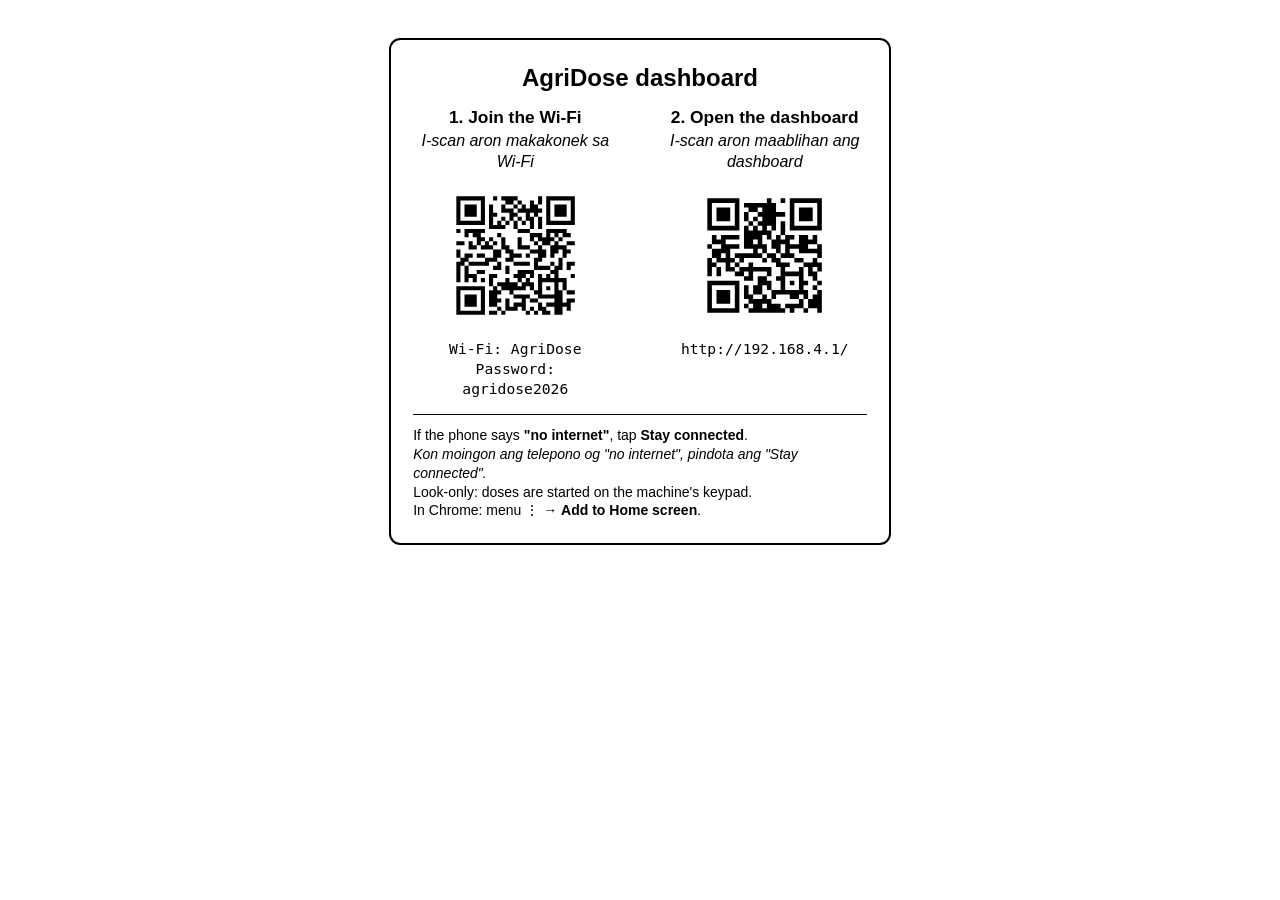
<file: BC_mobile_THESIS/qr_sticker.html>
<!doctype html>
<html lang="en"><head><meta charset="utf-8"><title>AgriDose QR sticker</title>
<style>
  @page { margin: 10mm; }
  body { margin: 0; font: 12pt/1.35 Arial, sans-serif; color: #000; background: #fff; }
  .card { width: 120mm; margin: 10mm auto; padding: 6mm; border: 0.6mm solid #000; border-radius: 3mm; }
  h1 { margin: 0 0 3mm; font-size: 18pt; text-align: center; }
  .row { display: flex; justify-content: space-between; gap: 4mm; }
  .step { width: 54mm; text-align: center; }
  .step b { display: block; font-size: 13pt; }
  .ceb { display: block; min-height: 2.7em; font-style: italic; }
  .step svg { display: block; margin: 2mm auto; }
  .text { font-family: Consolas, monospace; font-size: 11pt; overflow-wrap: anywhere; }
  .note { margin-top: 4mm; padding-top: 3mm; border-top: 0.3mm solid #000; font-size: 10.5pt; }
</style></head><body>
<div class="card">
  <h1>AgriDose dashboard</h1>
  <div class="row">
    <div class="step">
      <b>1. Join the Wi-Fi</b><span class="ceb">I-scan aron makakonek sa Wi-Fi</span>
      <svg width="40.0mm" height="40.0mm" viewBox="0 0 40.0 40.0" class="segno"><g transform="scale(1.0810810810810811)"><path fill="#fff" d="M0 0h36.0v36.0h-36.0z"/><path class="qrline" stroke="#000" d="M4 4.5h7m2 0h1m1 0h4m5 0h1m1 0h7m-29 1h1m5 0h1m5 0h2m1 0h1m2 0h1m1 0h1m1 0h1m5 0h1m-29 1h1m1 0h3m1 0h1m1 0h1m2 0h1m2 0h1m1 0h1m1 0h2m2 0h1m1 0h3m1 0h1m-29 1h1m1 0h3m1 0h1m1 0h1m2 0h3m1 0h6m1 0h1m1 0h3m1 0h1m-29 1h1m1 0h3m1 0h1m1 0h2m3 0h2m2 0h1m1 0h1m2 0h1m1 0h3m1 0h1m-29 1h1m5 0h1m1 0h1m2 0h1m1 0h1m1 0h1m1 0h2m1 0h1m1 0h1m5 0h1m-29 1h7m1 0h1m1 0h1m1 0h1m1 0h1m1 0h1m1 0h1m1 0h1m1 0h7m-21 1h4m2 0h1m3 0h1m1 0h1m-21 1h1m1 0h5m8 0h3m4 0h5m-25 1h1m1 0h2m4 0h1m7 0h3m1 0h1m1 0h1m1 0h2m-23 1h2m1 0h1m2 0h1m3 0h1m2 0h1m1 0h4m1 0h1m-26 1h2m1 0h1m1 0h1m1 0h1m1 0h1m1 0h1m3 0h1m3 0h1m1 0h2m1 0h1m2 0h2m-26 1h2m1 0h3m2 0h2m2 0h3m2 0h1m2 0h4m-27 1h1m8 0h2m1 0h2m4 0h4m1 0h2m1 0h2m-28 1h1m1 0h2m1 0h2m2 0h2m2 0h3m1 0h1m2 0h2m1 0h1m2 0h1m-26 1h2m4 0h3m2 0h2m5 0h2m4 0h1m-26 1h2m1 0h5m2 0h1m3 0h4m1 0h1m3 0h1m1 0h1m1 0h2m-29 1h1m1 0h1m6 0h2m1 0h1m6 0h4m1 0h2m1 0h1m-28 1h1m1 0h1m2 0h2m5 0h1m2 0h4m4 0h2m-25 1h1m1 0h3m3 0h2m4 0h3m1 0h1m1 0h1m1 0h1m1 0h1m3 0h1m-29 1h1m1 0h1m1 0h1m1 0h1m1 0h1m3 0h1m2 0h1m1 0h1m2 0h7m-19 1h1m1 0h5m1 0h3m1 0h1m3 0h1m1 0h1m-27 1h7m2 0h1m1 0h6m1 0h1m1 0h1m1 0h1m1 0h1m1 0h1m-27 1h1m5 0h1m1 0h3m2 0h1m5 0h2m3 0h2m1 0h2m-29 1h1m1 0h3m1 0h1m1 0h2m4 0h4m2 0h6m-26 1h1m1 0h3m1 0h1m1 0h3m1 0h1m3 0h1m1 0h2m4 0h2m1 0h2m-29 1h1m1 0h3m1 0h1m1 0h2m2 0h1m1 0h3m3 0h1m1 0h6m-28 1h1m5 0h1m3 0h1m1 0h3m1 0h1m1 0h1m1 0h2m2 0h2m1 0h1m-28 1h7m1 0h2m1 0h1m5 0h1m1 0h1m1 0h2m1 0h2"/></g></svg>
      <div class="text">Wi-Fi: AgriDose<br>Password:<br>agridose2026</div>
    </div>
    <div class="step">
      <b>2. Open the dashboard</b><span class="ceb">I-scan aron maablihan ang dashboard</span>
      <svg width="40.0mm" height="40.0mm" viewBox="0 0 40.0 40.0" class="segno"><g transform="scale(1.2121212121212122)"><path fill="#fff" d="M0 0h32.0v32.0h-32.0z"/><path class="qrline" stroke="#000" d="M4 4.5h7m6 0h1m2 0h1m1 0h7m-25 1h1m5 0h1m1 0h7m3 0h1m5 0h1m-25 1h1m1 0h3m1 0h1m2 0h2m1 0h3m3 0h1m1 0h3m1 0h1m-25 1h1m1 0h3m1 0h1m1 0h1m2 0h6m1 0h1m1 0h3m1 0h1m-25 1h1m1 0h3m1 0h1m1 0h1m1 0h1m1 0h3m3 0h1m1 0h3m1 0h1m-25 1h1m5 0h1m2 0h1m1 0h4m1 0h1m1 0h1m5 0h1m-25 1h7m1 0h1m1 0h1m1 0h1m1 0h1m1 0h1m1 0h7m-17 1h6m2 0h1m-16 1h1m1 0h4m1 0h4m1 0h1m1 0h1m1 0h2m1 0h2m1 0h1m-23 1h3m4 0h2m1 0h1m2 0h4m2 0h4m-24 1h1m2 0h4m1 0h5m1 0h2m1 0h5m2 0h1m-24 1h4m5 0h1m1 0h1m2 0h1m1 0h1m2 0h5m-24 1h2m1 0h1m1 0h6m1 0h2m1 0h3m5 0h1m-25 1h1m1 0h4m1 0h1m4 0h1m1 0h2m3 0h2m2 0h1m-24 1h2m2 0h1m1 0h1m2 0h1m5 0h3m3 0h4m-25 1h1m1 0h1m1 0h2m1 0h7m2 0h1m3 0h1m1 0h1m1 0h1m-25 1h1m1 0h1m3 0h2m1 0h1m3 0h1m2 0h5m1 0h2m-16 1h2m1 0h2m2 0h2m3 0h1m2 0h1m-24 1h7m4 0h3m2 0h1m1 0h1m1 0h2m2 0h1m-25 1h1m5 0h1m1 0h1m1 0h2m1 0h1m2 0h1m3 0h1m2 0h1m-24 1h1m1 0h3m1 0h1m1 0h1m1 0h2m2 0h8m2 0h1m-25 1h1m1 0h3m1 0h1m1 0h2m2 0h1m1 0h1m3 0h2m1 0h1m1 0h2m-25 1h1m1 0h3m1 0h1m2 0h5m6 0h1m1 0h3m-25 1h1m5 0h1m1 0h1m1 0h2m1 0h3m1 0h4m1 0h3m-25 1h7m2 0h8m1 0h1m2 0h1m2 0h1"/></g></svg>
      <div class="text">http://192.168.4.1/</div>
    </div>
  </div>
  <div class="note">
    If the phone says <b>"no internet"</b>, tap <b>Stay connected</b>.<br>
    <span class="ceb">Kon moingon ang telepono og "no internet", pindota ang "Stay connected".</span>
    Look-only: doses are started on the machine's keypad.<br>
    In Chrome: menu &#8942; &rarr; <b>Add to Home screen</b>.
  </div>
</div>
</body></html>
</file>
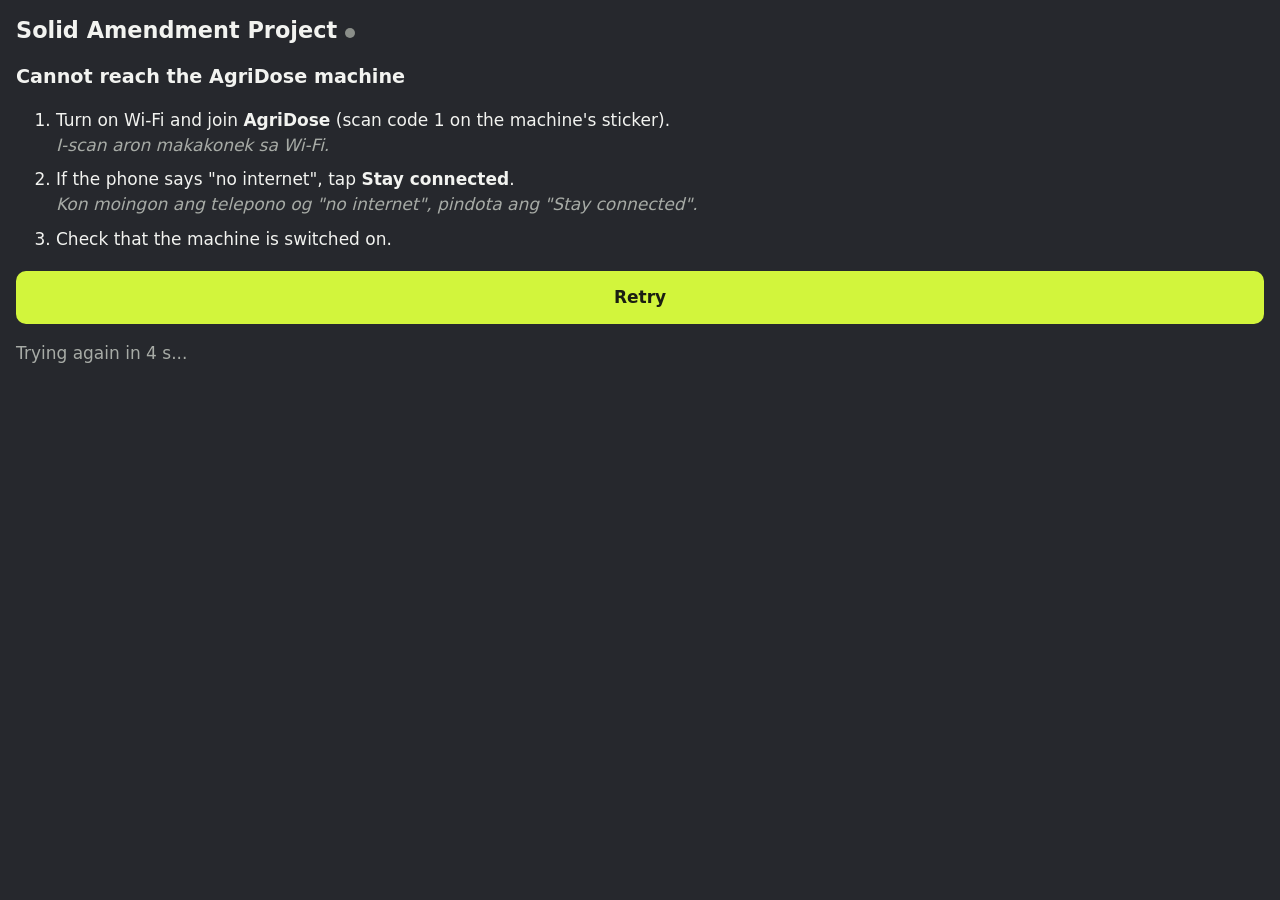
<file: app/src/main/assets/offline.html>
<!doctype html>
<html lang="en">
<head>
<meta charset="utf-8">
<meta name="viewport" content="width=device-width, initial-scale=1">
<title>AgriDose</title>
<style>
  /* Same colors as the dashboard page (app.css). */
  body { margin: 0; background: #26282D; color: #F2F3F0; font: 17px/1.45 system-ui, sans-serif; }
  header { padding: 14px 16px 4px; font-size: 1.4rem; font-weight: 800; }
  header span { display: inline-block; width: 10px; height: 10px; margin-left: 8px; border-radius: 50%; background: #8A8E89; }
  main { padding: 0 16px 24px; }
  h1 { font-size: 1.2rem; }
  li { margin: 10px 0; }
  .ceb { font-style: italic; color: #A7ABA6; }
  a.button { display: block; margin: 20px 0 8px; padding: 14px; text-align: center; font-weight: 800;
             color: #1B1E12; background: #D2F53C; border-radius: 10px; text-decoration: none; }
  #auto { color: #A7ABA6; }
</style>
</head>
<body>
<header>Solid Amendment Project<span></span></header>
<main>
  <h1>Cannot reach the AgriDose machine</h1>
  <ol>
    <li>Turn on Wi-Fi and join <b>AgriDose</b> (scan code 1 on the machine's sticker).<br>
      <span class="ceb">I-scan aron makakonek sa Wi-Fi.</span></li>
    <li>If the phone says "no internet", tap <b>Stay connected</b>.<br>
      <span class="ceb">Kon moingon ang telepono og "no internet", pindota ang "Stay connected".</span></li>
    <li>Check that the machine is switched on.</li>
  </ol>
  <a class="button" href="http://192.168.4.1/">Retry</a>
  <p id="auto">Trying again in 5 s...</p>
</main>
<script>
  // Try again by itself every 5 seconds.
  var left = 5;
  setInterval(function () {
    left--;
    if (left <= 0) location.href = 'http://192.168.4.1/';
    else document.getElementById('auto').textContent = 'Trying again in ' + left + ' s...';
  }, 1000);
</script>
</body>
</html>
</file>
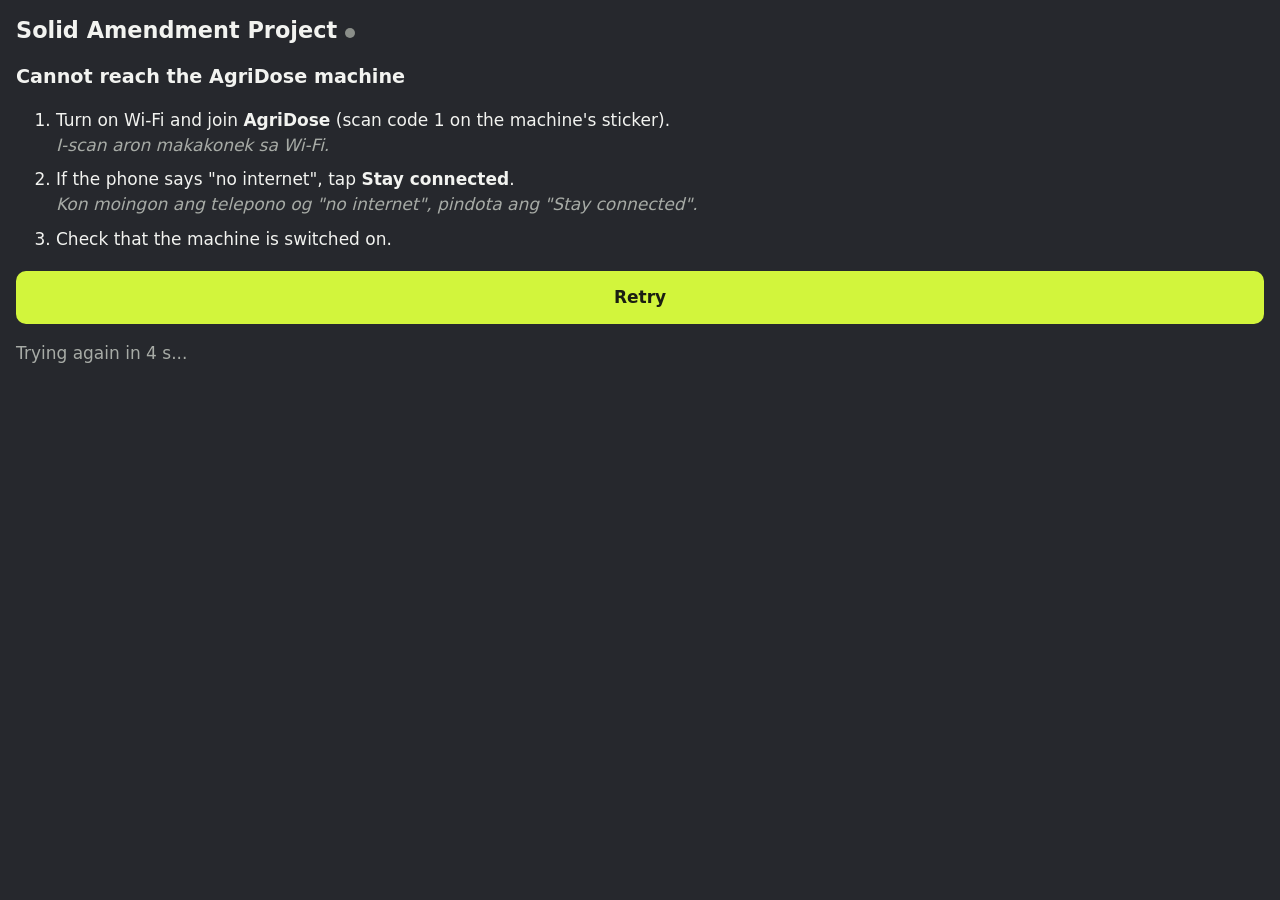
<file: BC_mobile_THESIS/AgriDose_Android/app/src/main/assets/offline.html>
<!doctype html>
<html lang="en">
<head>
<meta charset="utf-8">
<meta name="viewport" content="width=device-width, initial-scale=1">
<title>AgriDose</title>
<style>
  /* Same colors as the dashboard page (app.css). */
  body { margin: 0; background: #26282D; color: #F2F3F0; font: 17px/1.45 system-ui, sans-serif; }
  header { padding: 14px 16px 4px; font-size: 1.4rem; font-weight: 800; }
  header span { display: inline-block; width: 10px; height: 10px; margin-left: 8px; border-radius: 50%; background: #8A8E89; }
  main { padding: 0 16px 24px; }
  h1 { font-size: 1.2rem; }
  li { margin: 10px 0; }
  .ceb { font-style: italic; color: #A7ABA6; }
  a.button { display: block; margin: 20px 0 8px; padding: 14px; text-align: center; font-weight: 800;
             color: #1B1E12; background: #D2F53C; border-radius: 10px; text-decoration: none; }
  #auto { color: #A7ABA6; }
</style>
</head>
<body>
<header>Solid Amendment Project<span></span></header>
<main>
  <h1>Cannot reach the AgriDose machine</h1>
  <ol>
    <li>Turn on Wi-Fi and join <b>AgriDose</b> (scan code 1 on the machine's sticker).<br>
      <span class="ceb">I-scan aron makakonek sa Wi-Fi.</span></li>
    <li>If the phone says "no internet", tap <b>Stay connected</b>.<br>
      <span class="ceb">Kon moingon ang telepono og "no internet", pindota ang "Stay connected".</span></li>
    <li>Check that the machine is switched on.</li>
  </ol>
  <a class="button" href="http://192.168.4.1/">Retry</a>
  <p id="auto">Trying again in 5 s...</p>
</main>
<script>
  // Try again by itself every 5 seconds.
  var left = 5;
  setInterval(function () {
    left--;
    if (left <= 0) location.href = 'http://192.168.4.1/';
    else document.getElementById('auto').textContent = 'Trying again in ' + left + ' s...';
  }, 1000);
</script>
</body>
</html>
</file>
